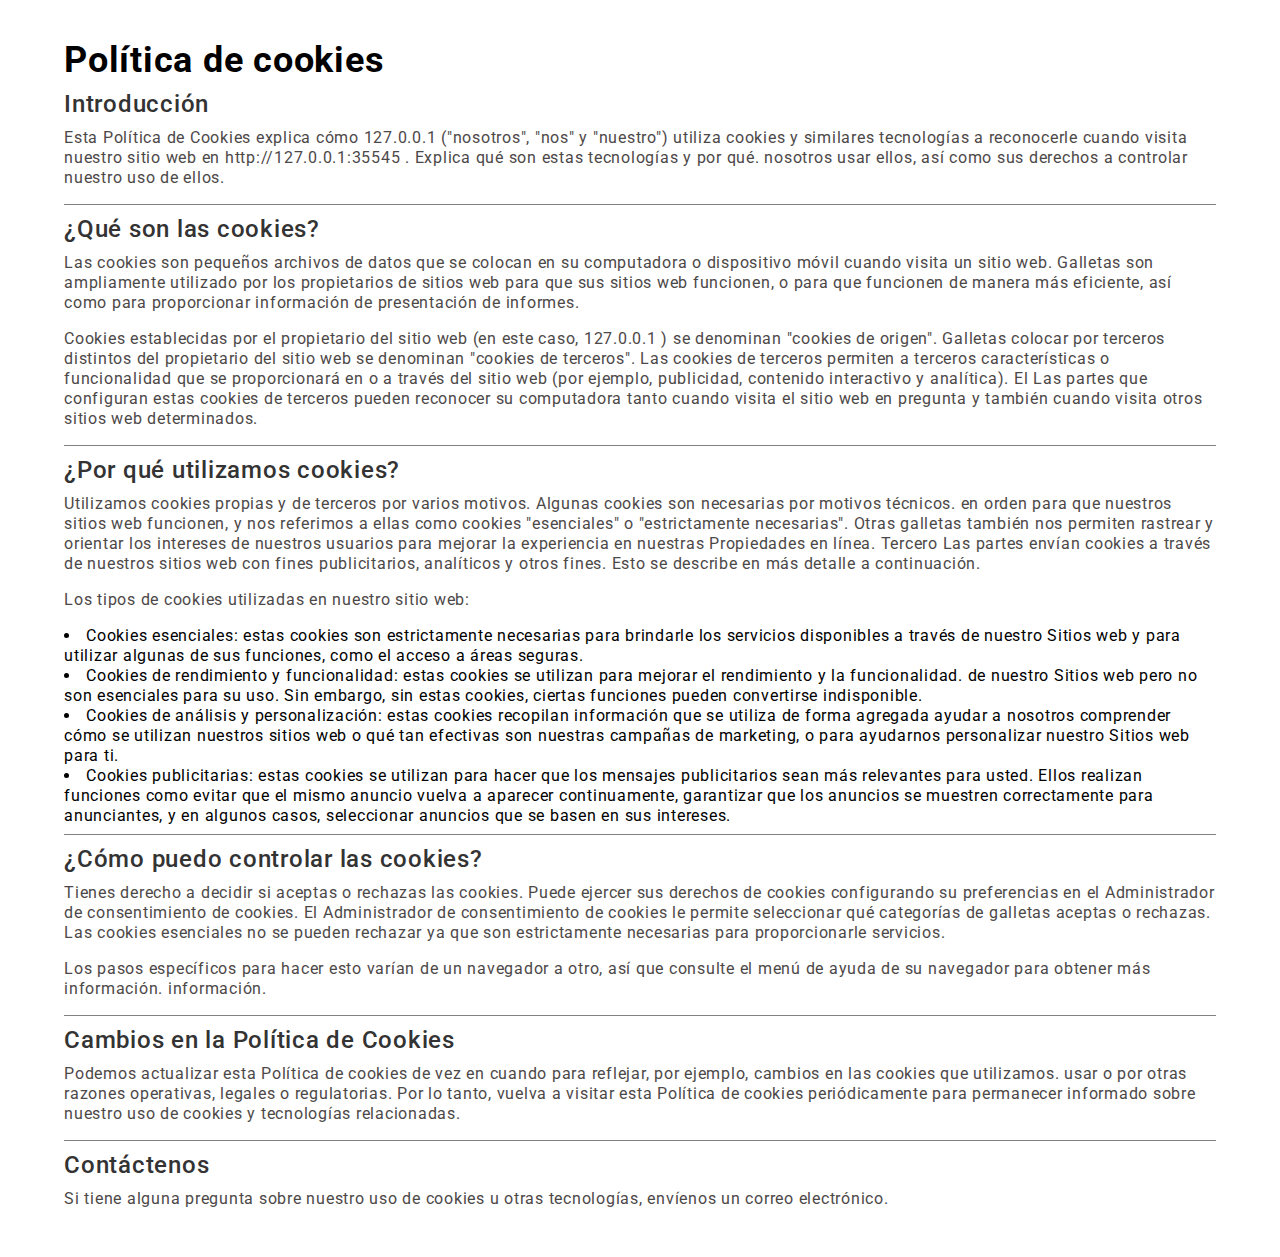
<file: cookie.html>
<!doctype html>
<html lang="es">
<head>
    <title>Cookie-Richtlinie</title>
    <meta charset="UTF-8">
    <meta name="viewport"
          content="width=device-width, user-scalable=no, initial-scale=1.0, maximum-scale=1.0, minimum-scale=1.0">
    <meta http-equiv="X-UA-Compatible" content="ie=edge">
    <link rel="preconnect" href="https://fonts.googleapis.com">
    <link rel="preconnect" href="https://fonts.gstatic.com" crossorigin>
    <link href="https://fonts.googleapis.com/css2?family=Roboto:ital,wght@0,100;0,300;0,400;0,500;0,700;0,900;1,100;1,300;1,400;1,500;1,700;1,900&display=swap" 
      rel="stylesheet">
    <style>
      html, body, div, span, applet, object, iframe,
      h1, h2, h3, h4, h5, h6, p, blockquote, pre,
      a, abbr, acronym, address, big, cite, code,
      del, dfn, em, img, ins, kbd, q, s, samp,
      small, strike, strong, sub, sup, tt, var,
      b, u, i, center,
      dl, dt, dd, ol, ul, li,
      fieldset, form, label, legend,
      table, caption, tbody, tfoot, thead, tr, th, td,
      article, aside, canvas, details, embed,
      figure, figcaption, footer, header, hgroup,
      menu, nav, output, ruby, section, summary,
      time, mark, audio, video {
          margin: 0;
          padding: 0;
          border: 0;
          font-size: 100%;
          font: inherit;
          vertical-align: baseline;
      }

      /* HTML5 display-role reset for older browsers */
      article, aside, details, figcaption, figure,
      footer, header, hgroup, menu, nav, section {
          display: block;
      }

      * {
          min-width: 0;
      }

      body {
          line-height: 1;
          font-family: "Roboto", serif;
          letter-spacing: 0.75px;
          line-height: 1.25;
      }

      ol, ul {
          list-style: none;
      }

      blockquote, q {
          quotes: none;
      }

      h2:not(:first-of-type) {
        padding-top: 0.5rem;
        border-top: 1px solid gray;
      }

      h2 {
        color: #333
      }

      p {
        margin-bottom: 0.5rem;
        color: #4d4848;
      }

      blockquote:before, blockquote:after,
      q:before, q:after {
          content: '';
          content: none;
      }

      table {
          border-collapse: collapse;
          border-spacing: 0;
      }

      .flex {
          display: flex;
      }

      .flex-col {
          flex-direction: column;
      }

      .items-center {
          align-items: center;
      }

      .justify-center {
          justify-content: center;
      }

      .w-full {
          width: 100%;
      }

      .min-h-screen {
          min-height: 100vh;
      }

      .max-w-\[90\%\] {
          max-width: 90%;
      }

      .mx-auto {
          margin-left: auto;
          margin-right: auto;
      }

      .container {
          width: 100%;
      }

      .gap-2 {
          gap: 0.5rem;
      }

      .py-10 {
          padding-top: 2.5rem;
          padding-bottom: 2.5rem;
      }

      .font-bold {
          font-weight: bold;
      }

      .text-4xl {
          font-size: 2.25rem;
          line-height: 2.5rem;
      }

      .font-medium {
          font-weight: 500;
      }

      .text-2xl {
          font-size: 1.5rem;
          line-height: 2rem;
      }

      .list-disc {
          list-style-type: disc;
      }

      .list-inside {
          list-style-position: inside;
      }
    </style>
</head>
<body class="flex items-center justify-center w-full min-h-screen max-w-[1000px] mx-auto">
<main class="flex flex-col w-full max-w-[90%] container justify-center gap-2 py-10">
    <h1 class="font-bold text-4xl">Política de cookies</h1>
    <h2 class="font-medium text-2xl">Introducción</h2>
    <p>
        Esta Política de Cookies explica cómo <b>
        <script>const hostname = window.location.hostname;
        const name = hostname[0].toUpperCase() + hostname.slice(1, hostname.length);
        document.write(name)</script>
    </b> ("nosotros", "nos" y "nuestro") utiliza cookies y similares
        tecnologías
        a
        reconocerle cuando visita nuestro sitio web en
        <script>document.write(window.location.origin)</script>
        . Explica qué son estas tecnologías y por qué.
        nosotros
        usar
        ellos, así como sus derechos a controlar nuestro uso de ellos.
    </p>


    <h2 class="font-medium text-2xl">¿Qué son las cookies?</h2>
    <p>Las cookies son pequeños archivos de datos que se colocan en su computadora o dispositivo móvil cuando visita un
        sitio web. Galletas
        son
        ampliamente utilizado por los propietarios de sitios web para que sus sitios web funcionen, o para que funcionen
        de manera más eficiente, así como para
        proporcionar
        información de presentación de informes.</p>

    <p>Cookies establecidas por el propietario del sitio web (en este caso, <b>
        <script>document.write(name)</script>
    </b>) se denominan "cookies de origen". Galletas
        colocar
        por
        terceros distintos del propietario del sitio web se denominan "cookies de terceros". Las cookies de terceros
        permiten a terceros
        características
        o funcionalidad que se proporcionará en o a través del sitio web (por ejemplo, publicidad, contenido interactivo
        y
        analítica).
        El
        Las partes que configuran estas cookies de terceros pueden reconocer su computadora tanto cuando visita el sitio
        web en
        pregunta
        y
        también cuando visita otros sitios web determinados.
    </p>

    <h2 class="font-medium text-2xl">¿Por qué utilizamos cookies?</h2>
    <p>Utilizamos cookies propias y de terceros por varios motivos. Algunas cookies son necesarias por motivos técnicos.
        en
        orden
        para que nuestros sitios web funcionen, y nos referimos a ellas como cookies "esenciales" o "estrictamente
        necesarias". Otras galletas
        también
        nos permiten rastrear y orientar los intereses de nuestros usuarios para mejorar la experiencia en nuestras
        Propiedades en línea.
        Tercero
        Las partes envían cookies a través de nuestros sitios web con fines publicitarios, analíticos y otros fines.
        Esto se describe en
        más
        detalle a continuación.</p>


    <p>Los tipos de cookies utilizadas en nuestro sitio web:</p>
    <ul class="list-disc list-inside">
        <li>Cookies esenciales: estas cookies son estrictamente necesarias para brindarle los servicios disponibles a
            través de nuestro
            Sitios web
            y
            para utilizar algunas de sus funciones, como el acceso a áreas seguras.
        </li>
        <li>Cookies de rendimiento y funcionalidad: estas cookies se utilizan para mejorar el rendimiento y la
            funcionalidad.
            de nuestro
            Sitios web pero no son esenciales para su uso. Sin embargo, sin estas cookies, ciertas funciones pueden
            convertirse
            indisponible.
        </li>
        <li>
            Cookies de análisis y personalización: estas cookies recopilan información que se utiliza de forma agregada
            ayudar
            a nosotros
            comprender cómo se utilizan nuestros sitios web o qué tan efectivas son nuestras campañas de marketing, o
            para ayudarnos
            personalizar nuestro
            Sitios web para ti.
        </li>
        <li>
            Cookies publicitarias: estas cookies se utilizan para hacer que los mensajes publicitarios sean más
            relevantes para usted. Ellos realizan
            funciones
            como evitar que el mismo anuncio vuelva a aparecer continuamente, garantizar que los anuncios se muestren
            correctamente para
            anunciantes,
            y
            en algunos casos, seleccionar anuncios que se basen en sus intereses.
        </li>
    </ul>


    <h2 class="font-medium text-2xl">¿Cómo puedo controlar las cookies?</h2>
    <p>Tienes derecho a decidir si aceptas o rechazas las cookies. Puede ejercer sus derechos de cookies configurando
        su
        preferencias en el Administrador de consentimiento de cookies. El Administrador de consentimiento de cookies le
        permite seleccionar qué categorías de
        galletas
        aceptas o rechazas. Las cookies esenciales no se pueden rechazar ya que son estrictamente necesarias para
        proporcionarle
        servicios.</p>
    <p>Los pasos específicos para hacer esto varían de un navegador a otro, así que consulte el menú de ayuda de su
        navegador para obtener más información.
        información.</p>

    <h2 class="font-medium text-2xl">
        Cambios en la Política de Cookies
    </h2>
    <p>Podemos actualizar esta Política de cookies de vez en cuando para reflejar, por ejemplo, cambios en las cookies
        que utilizamos.
        usar
        o
        por otras razones operativas, legales o regulatorias. Por lo tanto, vuelva a visitar esta Política de cookies
        periódicamente para
        permanecer
        informado sobre nuestro uso de cookies y tecnologías relacionadas.</p>

    <h2 class="font-medium text-2xl">Contáctenos</h2>
    <p>Si tiene alguna pregunta sobre nuestro uso de cookies u otras tecnologías, envíenos un correo electrónico.</p>
</main>
</body>
</html>
</file>
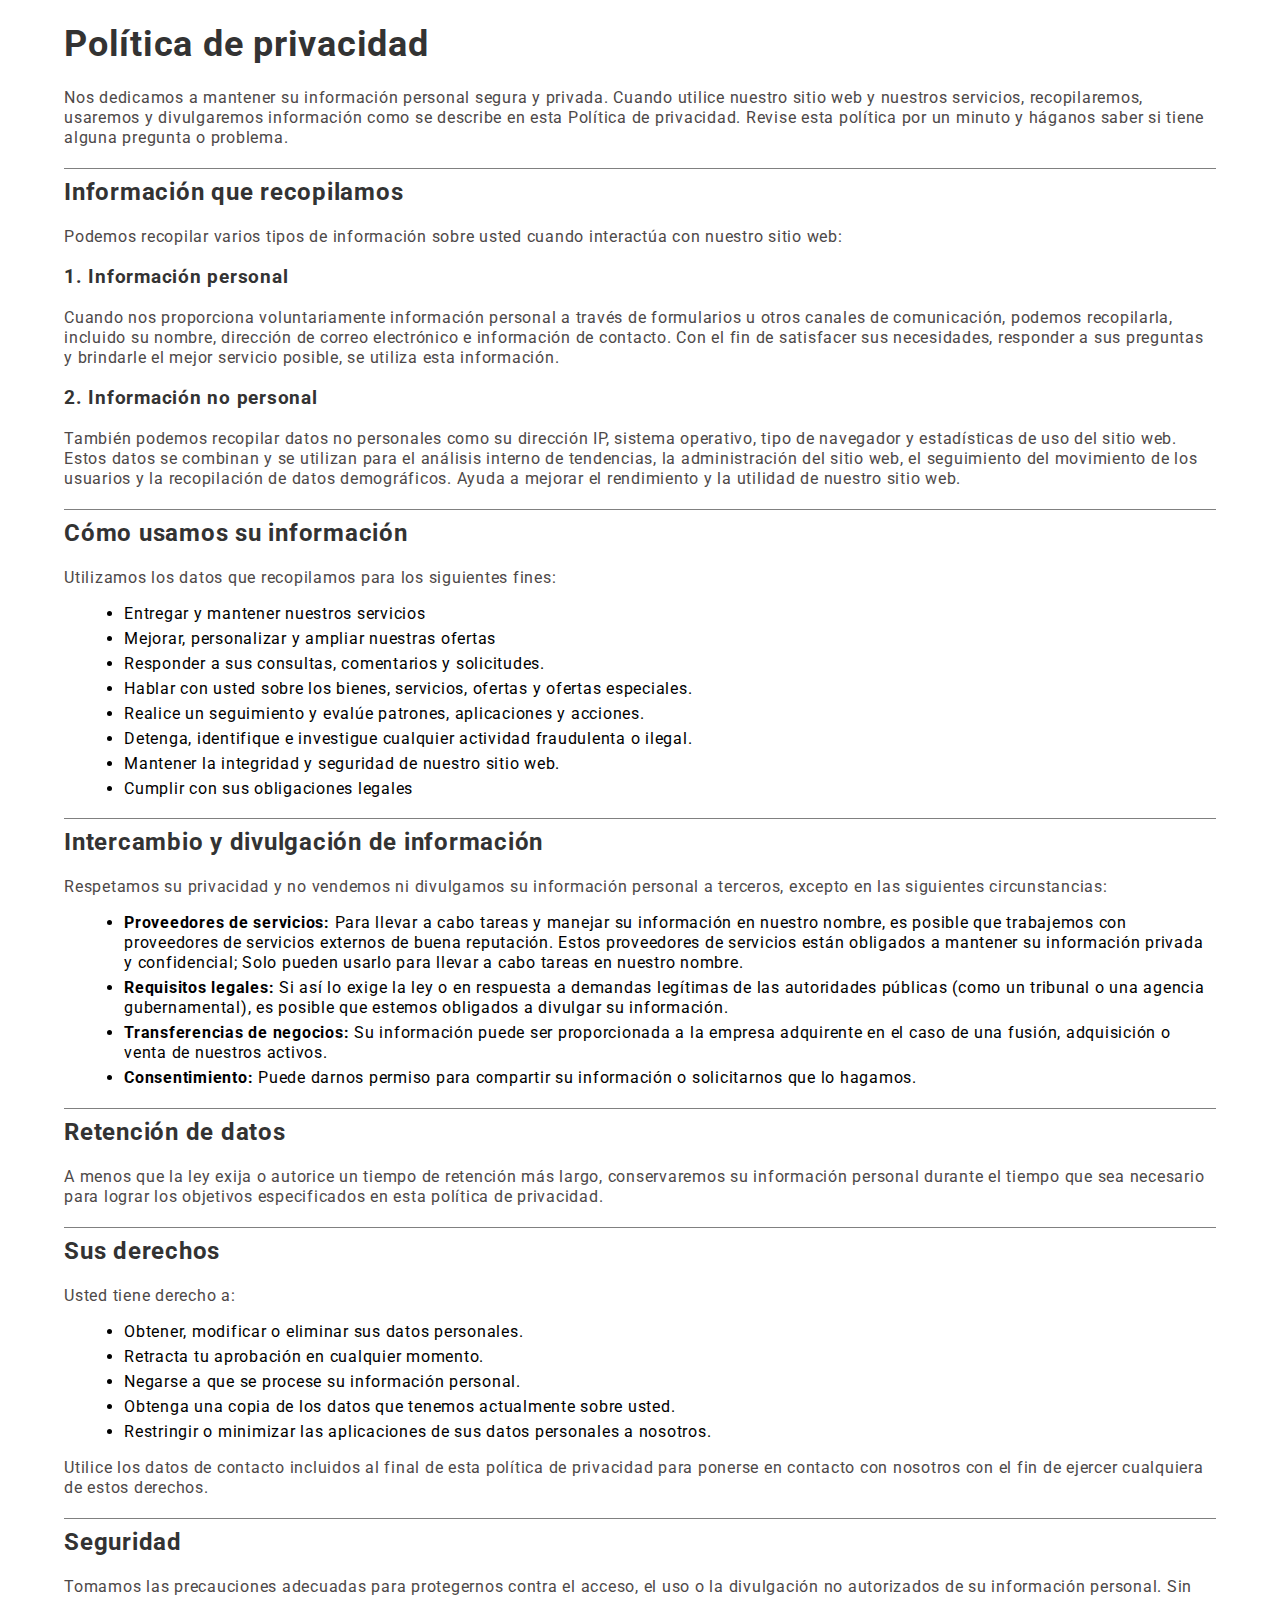
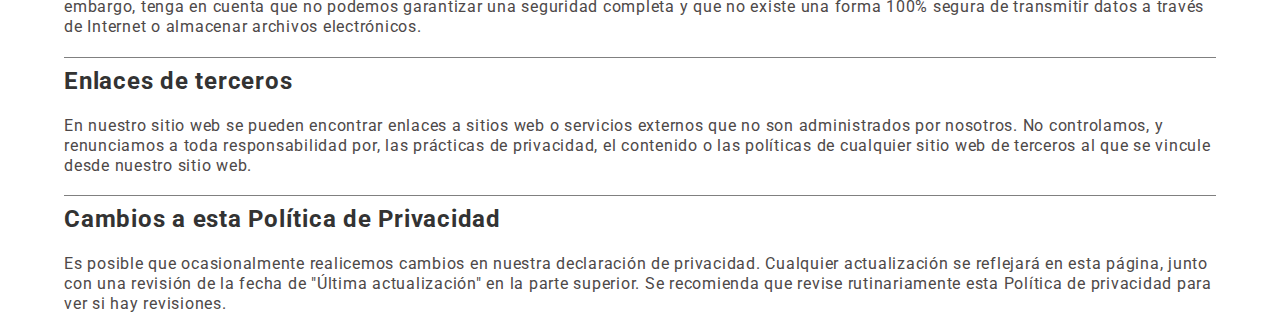
<file: privacy.html>
<!DOCTYPE html>
<html lang="es">
<head>
  <meta charset="UTF-8">
  <meta http-equiv="X-UA-Compatible" content="IE=edge">
  <meta name="viewport" content="width=device-width, initial-scale=1.0">
  <title>Política de privacidad</title>
  <link rel="preconnect" href="https://fonts.googleapis.com">
  <link rel="preconnect" href="https://fonts.gstatic.com" crossorigin>
  <link href="https://fonts.googleapis.com/css2?family=Roboto:ital,wght@0,100;0,300;0,400;0,500;0,700;0,900;1,100;1,300;1,400;1,500;1,700;1,900&display=swap" 
    rel="stylesheet">

    <style>
      body {
        font-family: "Roboto", serif;
        letter-spacing: 0.75px;
        line-height: 1.25;
        margin: auto;
        width: 90%;
        padding: 0;
      }
      h1, h2, h3 {
        color: #333;
      }
      h1 {
        font-size: 2.25rem;
        line-height: 2.5rem;
      }
      h2 {
        border-top: 1px solid gray;
        padding-top: 0.5rem;
      }
      p {
        color: #4d4848;
      }
      ul {
        list-style-type: disc;
        margin-left: 20px;
      }
      li {
        margin-bottom: 5px;
      }
      strong {
        color: #000000;
      }
    </style>
</head>
<body>
  <h1>Política de privacidad</h1>
  <p>Nos dedicamos a mantener su información personal segura y privada. Cuando utilice nuestro sitio web y nuestros servicios, recopilaremos, usaremos y divulgaremos información como se describe en esta Política de privacidad. Revise esta política por un minuto y háganos saber si tiene alguna pregunta o problema.</p>
  
  <h2>Información que recopilamos</h2>
  <p>Podemos recopilar varios tipos de información sobre usted cuando interactúa con nuestro sitio web:</p>
  
  <h3>1. Información personal</h3>
  <p>Cuando nos proporciona voluntariamente información personal a través de formularios u otros canales de comunicación, podemos recopilarla, incluido su nombre, dirección de correo electrónico e información de contacto. Con el fin de satisfacer sus necesidades, responder a sus preguntas y brindarle el mejor servicio posible, se utiliza esta información.
  </p>
  
  <h3>2. Información no personal</h3>
  <p>También podemos recopilar datos no personales como su dirección IP, sistema operativo, tipo de navegador y estadísticas de uso del sitio web. Estos datos se combinan y se utilizan para el análisis interno de tendencias, la administración del sitio web, el seguimiento del movimiento de los usuarios y la recopilación de datos demográficos. Ayuda a mejorar el rendimiento y la utilidad de nuestro sitio web.
  </p>
  
  <h2>Cómo usamos su información</h2>
  <p>Utilizamos los datos que recopilamos para los siguientes fines:</p>
  <ul>
    <li>Entregar y mantener nuestros servicios </li>
    <li>Mejorar, personalizar y ampliar nuestras ofertas</li>
    <li>Responder a sus consultas, comentarios y solicitudes.</li>
    <li>Hablar con usted sobre los bienes, servicios, ofertas y ofertas especiales.</li>
    <li>Realice un seguimiento y evalúe patrones, aplicaciones y acciones.</li>
    <li>Detenga, identifique e investigue cualquier actividad fraudulenta o ilegal.</li>
    <li>Mantener la integridad y seguridad de nuestro sitio web.</li>
    <li>Cumplir con sus obligaciones legales</li>
  </ul>
  
  <h2>Intercambio y divulgación de información</h2>
  <p>Respetamos su privacidad y no vendemos ni divulgamos su información personal a terceros, excepto en las siguientes circunstancias:</p>
  <ul>
    <li><strong>Proveedores de servicios:</strong> Para llevar a cabo tareas y manejar su información en nuestro nombre, es posible que trabajemos con proveedores de servicios externos de buena reputación. Estos proveedores de servicios están obligados a mantener su información privada y confidencial; Solo pueden usarlo para llevar a cabo tareas en nuestro nombre.</li>
    <li><strong>Requisitos legales:</strong>  Si así lo exige la ley o en respuesta a demandas legítimas de las autoridades públicas (como un tribunal o una agencia gubernamental), es posible que estemos obligados a divulgar su información.</li>
    <li><strong>Transferencias de negocios:</strong> Su información puede ser proporcionada a la empresa adquirente en el caso de una fusión, adquisición o venta de nuestros activos. </li>
    <li><strong>Consentimiento:</strong> Puede darnos permiso para compartir su información o solicitarnos que lo hagamos.</li>
  </ul>
  
  <h2>Retención de datos</h2>
  <p>A menos que la ley exija o autorice un tiempo de retención más largo, conservaremos su información personal durante el tiempo que sea necesario para lograr los objetivos especificados en esta política de privacidad.</p>
  
  <h2>Sus derechos</h2>
  <p>Usted tiene derecho a:</p>
  <ul>
    <li>Obtener, modificar o eliminar sus datos personales.</li>
    <li>Retracta tu aprobación en cualquier momento.</li>
    <li>Negarse a que se procese su información personal.</li>
    <li>Obtenga una copia de los datos que tenemos actualmente sobre usted.</li>
    <li>Restringir o minimizar las aplicaciones de sus datos personales a nosotros.</li>
  </ul>
  
  <p>Utilice los datos de contacto incluidos al final de esta política de privacidad para ponerse en contacto con nosotros con el fin de ejercer cualquiera de estos derechos.</p>
  
  <h2>Seguridad</h2>
  <p>Tomamos las precauciones adecuadas para protegernos contra el acceso, el uso o la divulgación no autorizados de su información personal. Sin embargo, tenga en cuenta que no podemos garantizar una seguridad completa y que no existe una forma 100% segura de transmitir datos a través de Internet o almacenar archivos electrónicos.</p>
  
  <h2>Enlaces de terceros</h2>
  <p>En nuestro sitio web se pueden encontrar enlaces a sitios web o servicios externos que no son administrados por nosotros. No controlamos, y renunciamos a toda responsabilidad por, las prácticas de privacidad, el contenido o las políticas de cualquier sitio web de terceros al que se vincule desde nuestro sitio web.</p>
  
  <h2>Cambios a esta Política de Privacidad</h2>
  <p>Es posible que ocasionalmente realicemos cambios en nuestra declaración de privacidad. Cualquier actualización se reflejará en esta página, junto con una revisión de la fecha de "Última actualización" en la parte superior. Se recomienda que revise rutinariamente esta Política de privacidad para ver si hay revisiones.</p>
  
</body>
</html>
</file>
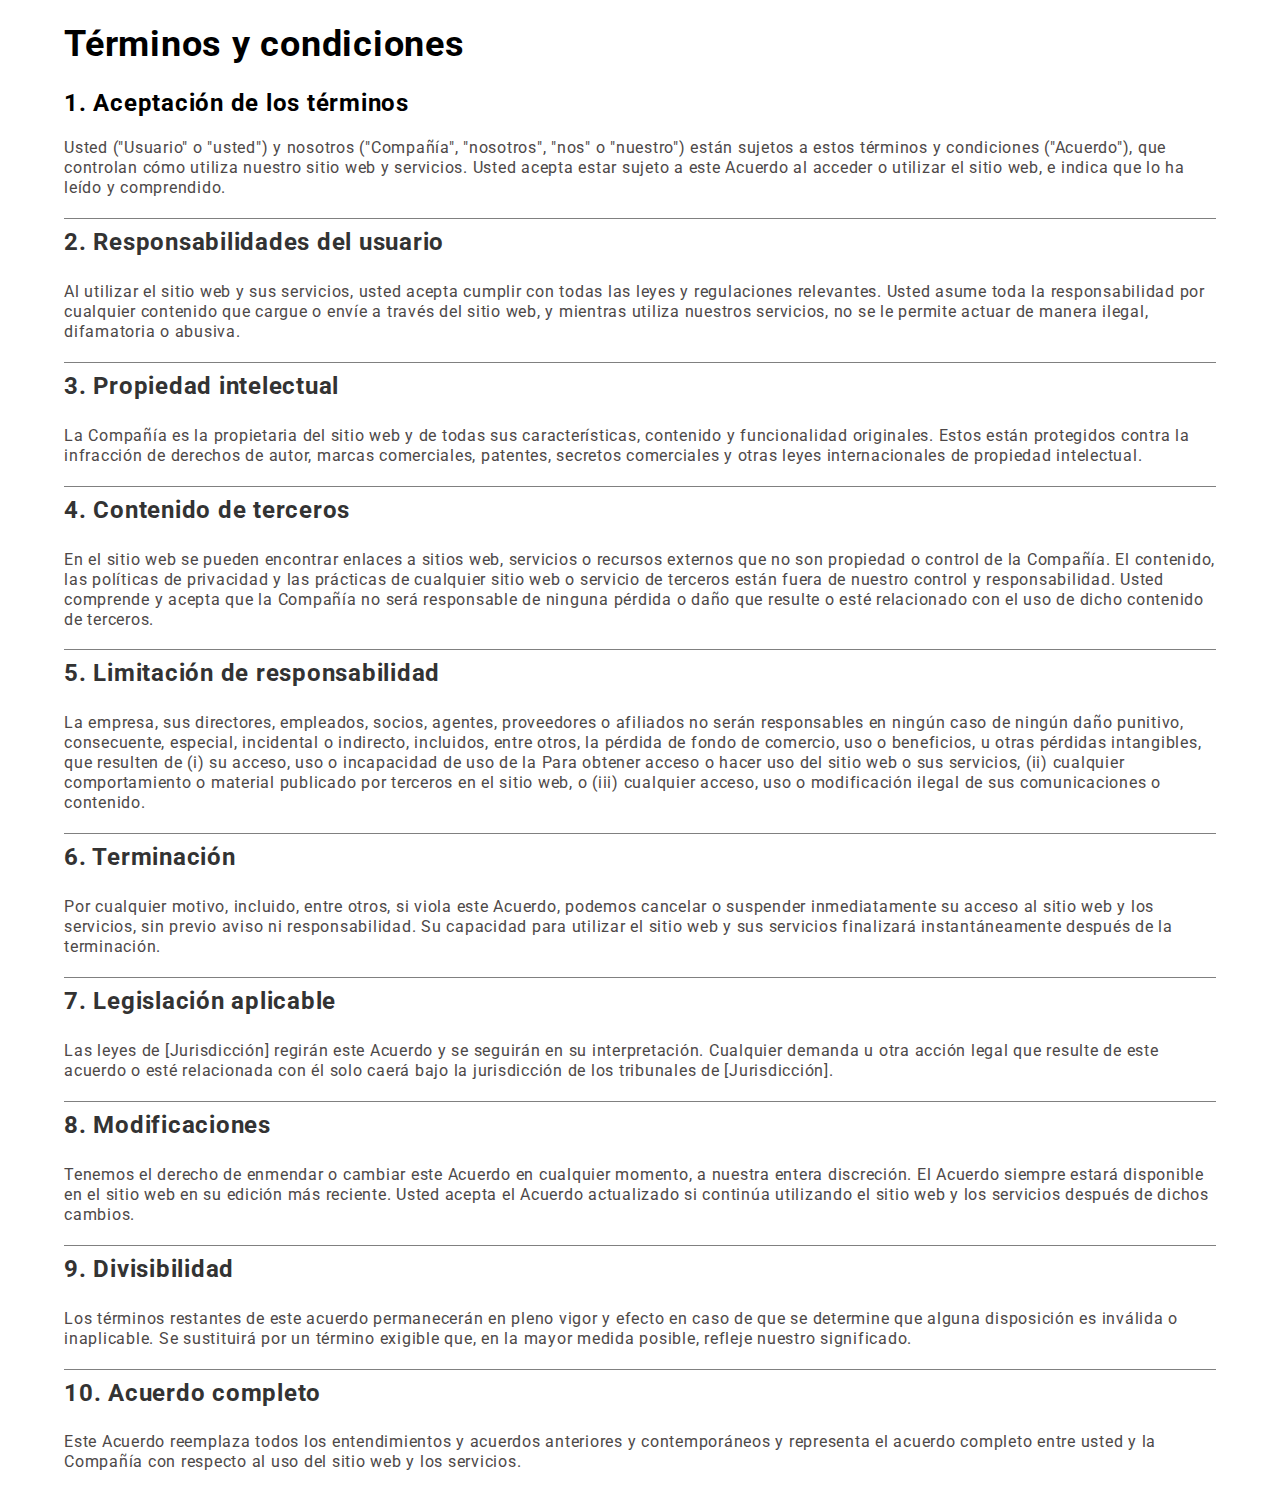
<file: terms.html>
<!DOCTYPE html>
<html>
<head>
  <meta charset="UTF-8">
  <title>Términos y condiciones</title>
  <link rel="preconnect" href="https://fonts.googleapis.com">
  <link rel="preconnect" href="https://fonts.gstatic.com" crossorigin>
  <link href="https://fonts.googleapis.com/css2?family=Roboto:ital,wght@0,100;0,300;0,400;0,500;0,700;0,900;1,100;1,300;1,400;1,500;1,700;1,900&display=swap" 
    rel="stylesheet">

    <style>
      body {
        font-family: "Roboto", serif;
        letter-spacing: 0.75px;
        line-height: 1.25;
        margin: auto;
        width: 90%;
        padding: 0;
      }
      h1 {
        font-size: 2.25rem;
        line-height: 2.5rem;
      }
      h2:not(:first-of-type) {
        color: #333;
        border-top: 1px solid gray;
        padding-top: 0.5rem;
        padding-bottom: 5px;
      }
      p {
        color: #4d4848;
      }
    </style>
</head>
<body>
  <h1>Términos y condiciones</h1>
  <h2>1. Aceptación de los términos</h2>
  <p>
    Usted ("Usuario" o "usted") y nosotros ("Compañía", "nosotros", "nos" o "nuestro") están sujetos a estos términos y condiciones ("Acuerdo"), que controlan cómo utiliza nuestro sitio web y servicios. Usted acepta estar sujeto a este Acuerdo al acceder o utilizar el sitio web, e indica que lo ha leído y comprendido.


  </p>
  <h2>2. Responsabilidades del usuario</h2>
  <p>
    Al utilizar el sitio web y sus servicios, usted acepta cumplir con todas las leyes y regulaciones relevantes. Usted asume toda la responsabilidad por cualquier contenido que cargue o envíe a través del sitio web, y mientras utiliza nuestros servicios, no se le permite actuar de manera ilegal, difamatoria o abusiva.

  </p>
  <h2>3. Propiedad intelectual</h2>
  <p>
    La Compañía es la propietaria del sitio web y de todas sus características, contenido y funcionalidad originales. Estos están protegidos contra la infracción de derechos de autor, marcas comerciales, patentes, secretos comerciales y otras leyes internacionales de propiedad intelectual.

  </p>
  <h2>4. Contenido de terceros</h2>
  <p>
    En el sitio web se pueden encontrar enlaces a sitios web, servicios o recursos externos que no son propiedad o control de la Compañía. El contenido, las políticas de privacidad y las prácticas de cualquier sitio web o servicio de terceros están fuera de nuestro control y responsabilidad. Usted comprende y acepta que la Compañía no será responsable de ninguna pérdida o daño que resulte o esté relacionado con el uso de dicho contenido de terceros.

  </p>
  <h2>5. Limitación de responsabilidad</h2>
  <p>
    La empresa, sus directores, empleados, socios, agentes, proveedores o afiliados no serán responsables en ningún caso de ningún daño punitivo, consecuente, especial, incidental o indirecto, incluidos, entre otros, la pérdida de fondo de comercio, uso o beneficios, u otras pérdidas intangibles, que resulten de (i) su acceso, uso o incapacidad de uso de la

    Para obtener acceso o hacer uso del sitio web o sus servicios, (ii) cualquier comportamiento o material publicado por terceros en el sitio web, o (iii) cualquier acceso, uso o modificación ilegal de sus comunicaciones o contenido.

  </p>
  <h2>6. Terminación</h2>
  <p>
    Por cualquier motivo, incluido, entre otros, si viola este Acuerdo, podemos cancelar o suspender inmediatamente su acceso al sitio web y los servicios, sin previo aviso ni responsabilidad. Su capacidad para utilizar el sitio web y sus servicios finalizará instantáneamente después de la terminación.


  </p>
  <h2>7. Legislación aplicable</h2>
  <p>
    Las leyes de [Jurisdicción] regirán este Acuerdo y se seguirán en su interpretación. Cualquier demanda u otra acción legal que resulte de este acuerdo o esté relacionada con él solo caerá bajo la jurisdicción de los tribunales de [Jurisdicción].


  </p>
  <h2>8. Modificaciones</h2>
  <p>
    Tenemos el derecho de enmendar o cambiar este Acuerdo en cualquier momento, a nuestra entera discreción. El Acuerdo siempre estará disponible en el sitio web en su edición más reciente. Usted acepta el Acuerdo actualizado si continúa utilizando el sitio web y los servicios después de dichos cambios.


  </p>
  <h2>9. Divisibilidad</h2>
  <p>
    Los términos restantes de este acuerdo permanecerán en pleno vigor y efecto en caso de que se determine que alguna disposición es inválida o inaplicable. Se sustituirá por un término exigible que, en la mayor medida posible, refleje nuestro significado.


  </p>
  <h2>10. Acuerdo completo</h2>
  <p>
    Este Acuerdo reemplaza todos los entendimientos y acuerdos anteriores y contemporáneos y representa el acuerdo completo entre usted y la Compañía con respecto al uso del sitio web y los servicios.

  </p>
</body>
</html>
</file>
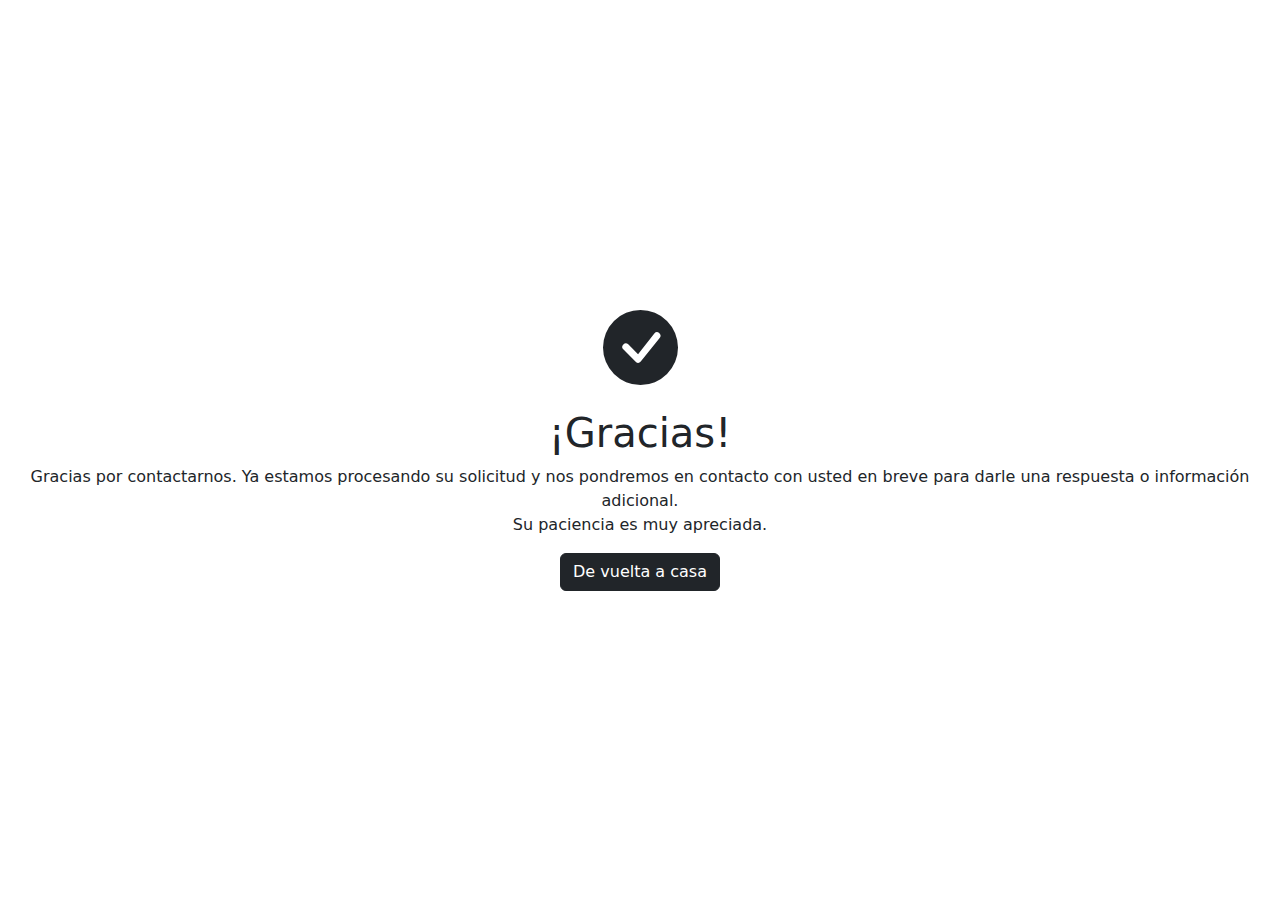
<file: thankyou.html>
<!DOCTYPE html>
<html lang="es">

    <head>
        <meta charset="UTF-8">
        <meta http-equiv="X-UA-Compatible" content="IE=edge">
        <meta name="viewport" content="width=device-width, initial-scale=1.0">
        <title>Gracias</title>
        <link href="https://cdn.jsdelivr.net/npm/bootstrap@5.2.0/dist/css/bootstrap.min.css" rel="stylesheet">
    </head>

    <body>
        <div class="vh-100 d-flex justify-content-center align-items-center">
            <div>
                <div class="mb-4 text-center">
                    <svg xmlns="http://www.w3.org/2000/svg" width="75" height="75" fill="currentColor" viewBox="0 0 16 16">
                        <path d="M16 8A8 8 0 1 1 0 8a8 8 0 0 1 16 0zm-3.97-3.03a.75.75 0 0 0-1.08.022L7.477 9.417 5.384 7.323a.75.75 0 0 0-1.06 1.06L6.97 11.03a.75.75 0 0 0 1.079-.02l3.992-4.99a.75.75 0 0 0-.01-1.05z" />
                    </svg>
                    
                </div>
                <div class="text-center">
                    <h1>¡Gracias!</h1>
                    <p>Gracias por contactarnos. Ya estamos procesando su solicitud y nos pondremos en contacto con usted en breve para darle una respuesta o información adicional. <br>Su paciencia es muy apreciada. </p>
                    <a class="btn btn-primary" style="background-color: #212529; border-color: #212529;" href="/">De vuelta a casa</a>
                </div>
            </div>
    </body>

</html>
</file>
